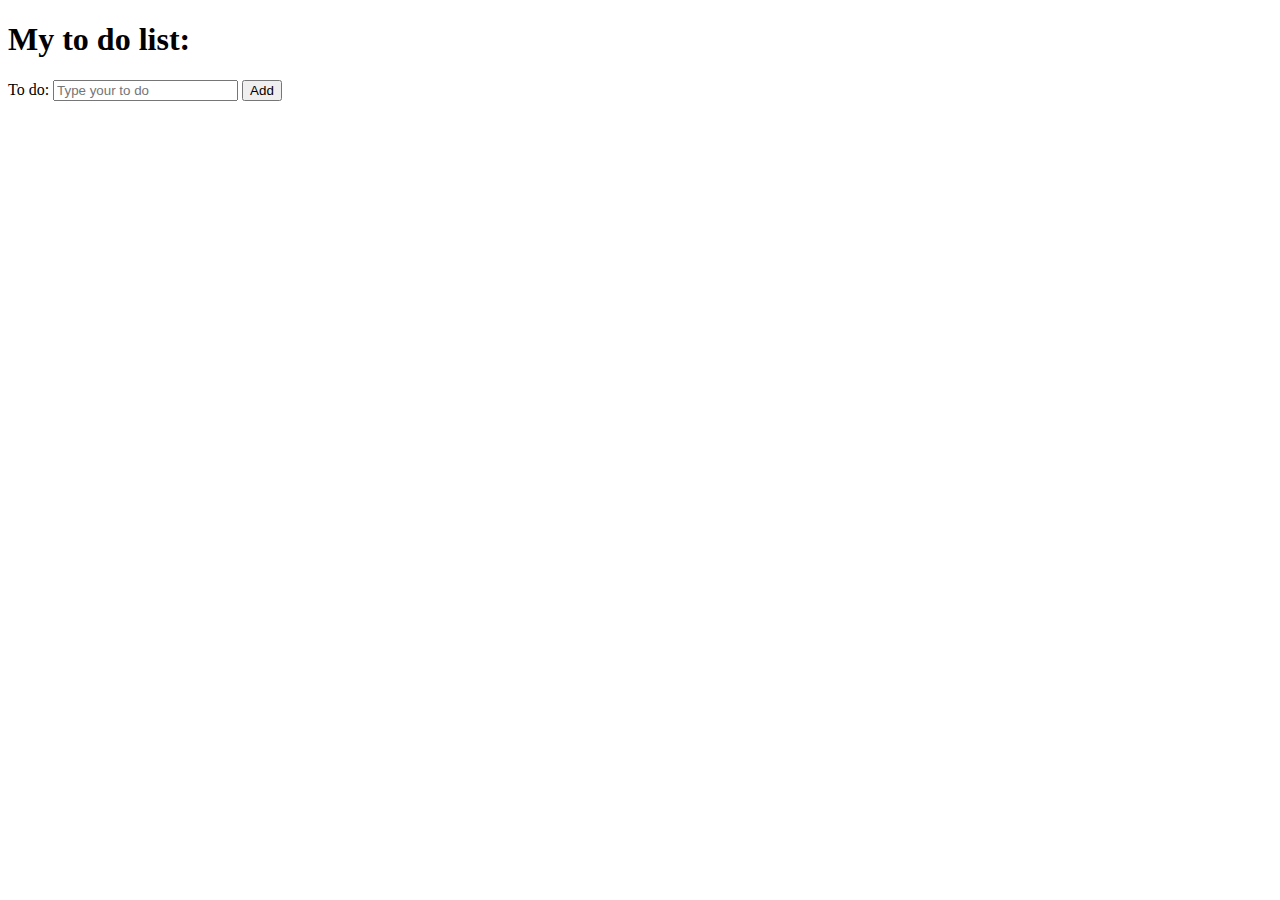
<file: index.html>
<!DOCTYPE html>
<html lang="en">
<head>
    <meta charset="UTF-8">
    <meta name="viewport" content="width=device-width, initial-scale=1.0">
    <title>Document</title>
</head>

<body id="container">
    <div id="Todolist">
        <h1>My to do list:</h1>
        <ul id="list">

        </ul>
    </div>
    To do: <input type="text" id="todo" placeholder="Type your to do">
    <button onclick="addToDo()">Add</button>

    <script src="xau.js"></script>
</body>
</html>
</file>
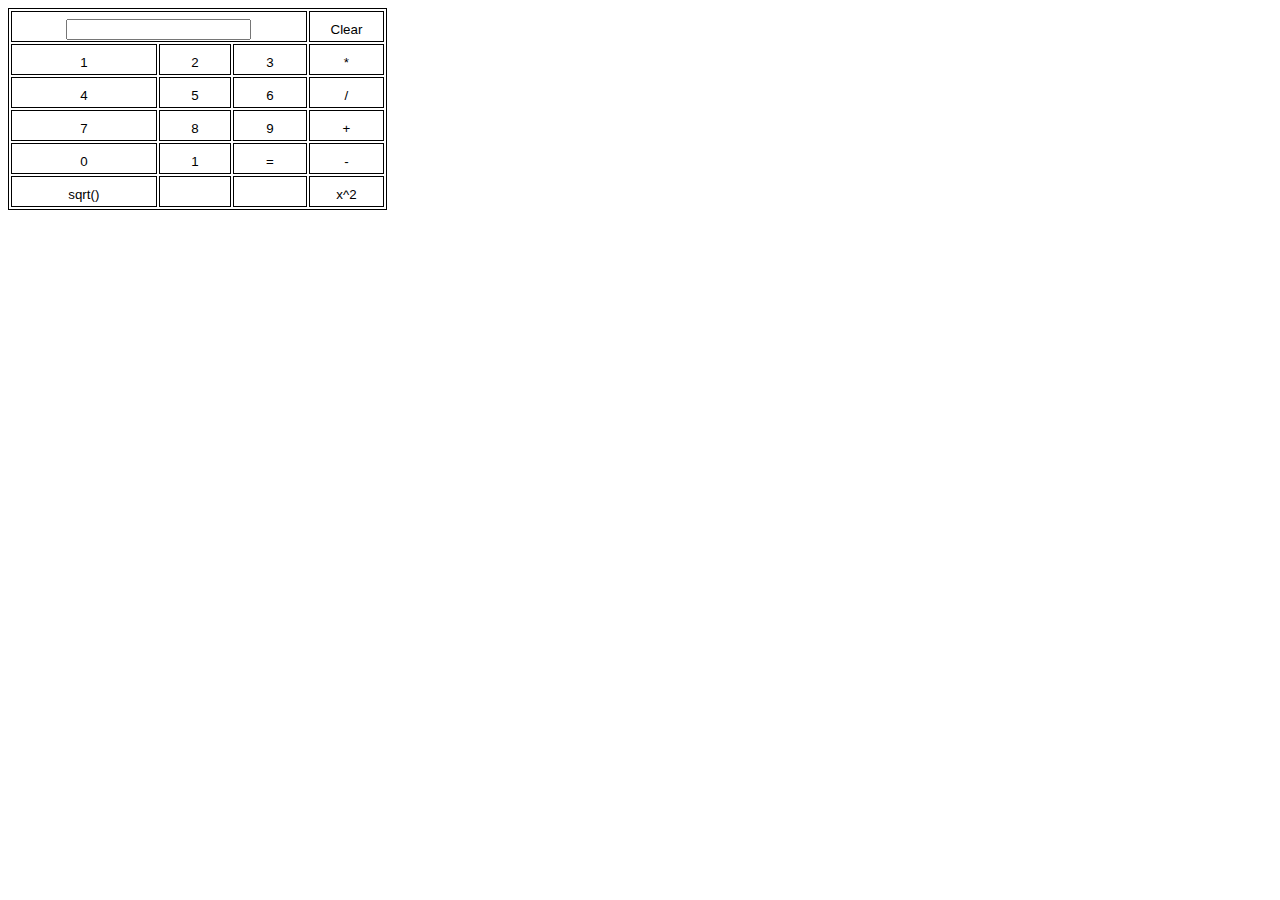
<file: bai4/index.html>
<!DOCTYPE html>
<html lang="en">

<head>
    <meta charset="UTF-8">
    <meta name="viewport" content="width=device-width, initial-scale=1.0">
    <title>Document</title>
    <style>
    #cal {
        text-align: center;
        font-size: x-large;
    }
    table, th, td {
        border: 1px solid black;
    }
    #cal {
        width: 30%;
        height: 100%;
    }

    #cal button {
        border: none;
        background-color: #ffffff; 
        width: 100%;
        height: 100%;
    }

    #cal input{
        height: 100%;
    }
    </style>
</head>

<body id="calculator">
    <table id="cal">
        <tr>
            <th colspan="3"><input type="number" id="screen"></th>
            <th><button onclick="hienso(this.innerText)">Clear</button></th>
        </tr>
        <tr>
            <td><button onclick="hienso(this.innerText)">1</button></td>
            <td><button onclick="hienso(this.innerText)">2</button></td>
            <td><button onclick="hienso(this.innerText)">3</button></td>
            <td><button onclick="hienso(this.innerText)">*</button></td>
        </tr>
        <tr>
            <td><button onclick="hienso(this.innerText)">4</button></td>
            <td><button onclick="hienso(this.innerText)">5</button></td>
            <td><button onclick="hienso(this.innerText)">6</button></td>
            <td><button onclick="hienso(this.innerText)">/</button></td>
        </tr>
        <tr>
            <td><button onclick="hienso(this.innerText)">7</button></td>
            <td><button onclick="hienso(this.innerText)">8</button></td>
            <td><button onclick="hienso(this.innerText)">9</button></td>
            <td><button onclick="hienso(this.innerText)">+</button></td>
        </tr>
        <tr>
            <td><button onclick="hienso(this.innerText)">0</button></td>
            <td><button onclick="hienso(this.innerText)">1</button></td>
            <td><button onclick="hienso(this.innerText)">=</button></td>
            <td><button onclick="hienso(this.innerText)">-</button></td>
        </tr>
        <tr>
            <td><button onclick="hienso(this.innerText)">sqrt()</button></td>
            <td><button onclick="hienso(this.innerText)"></button></td>
            <td><button onclick="hienso(this.innerText)"></button></td>
            <td><button onclick="hienso(this.innerText)">x^2</button></td>
        </tr>
    </table>
    <script src="bai4.js"></script>
</body>

</html>
</file>
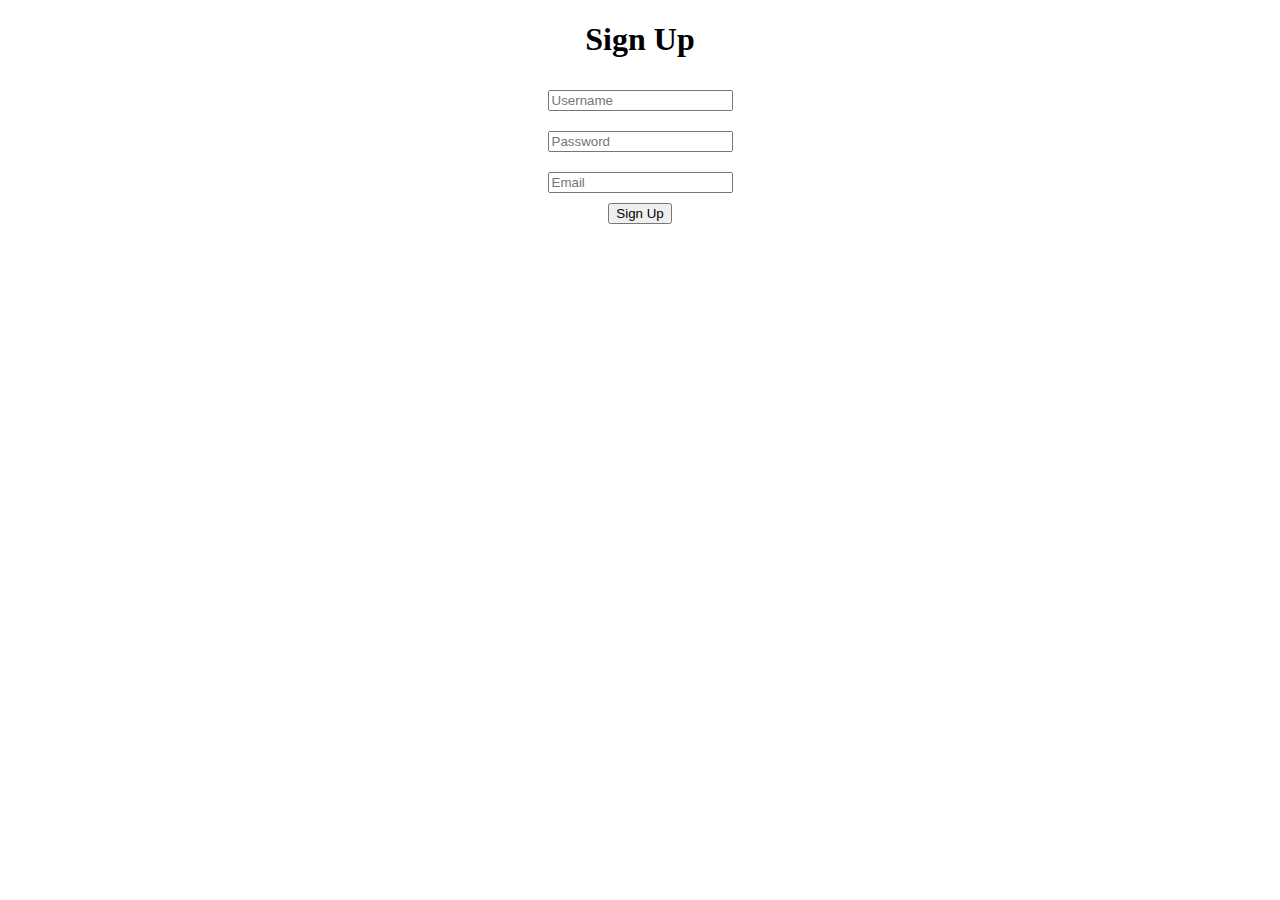
<file: localStorage/index.html>
<!DOCTYPE html>
<html lang="en">
<head>
    <meta charset="UTF-8">
    <meta name="viewport" content="width=device-width, initial-scale=1.0">
    <title>Local Storage</title>
</head>
<style>
    .root {
        display: flex;
        flex-direction: column;
        align-content: space-around;
    }
    .signIn {
        visibility: hidden;
    }
    .signIn, .signUp {
        position: absolute;
        top: 0px;
        margin-left: auto;
        margin-right: auto;
        left: 0;
        right: 0;
        text-align: center;   
    }
    .signUp, .signIn {
        display: flex;
        flex-direction: column;
        flex-wrap: wrap;
        align-content: center;
        align-items: center;
    }

    .signUp .item, .signIn .item {
        margin: 10px;
    }


</style>
<body>
    <div class="root">
        <div class="signUp" id="signUp">
            <div><h1>Sign Up</h1></div>
            <div><input type="text" class='item' id='username' placeholder="Username"></div>
            <div><input type="text" class='item' id='pass' placeholder="Password"></div>
            <div><input type="text" class='item' id='email' placeholder="Email"></div>
            <div><button id='btn' onclick="signUp()">Sign Up</button></div>
            <p id="message"></p>
        </div>

        <div class="signIn" id="signIn">
            <div><h1>Sign In</h1></div>
            <div><input type="text" class='item' id='name' placeholder="Username"></div>
            <div><input type="text" class='item' id='password' placeholder="Password"></div>
            <div><input type="text" class='item' id='mail' placeholder="Email"></div>
            <div><button id='signin' onclick="signIn()">Sign In</button></div>
            <p id="logInMessage"></p>
        </div>
    </div>
    <script src="localStorage.js"></script>
</body>
</html>
</file>
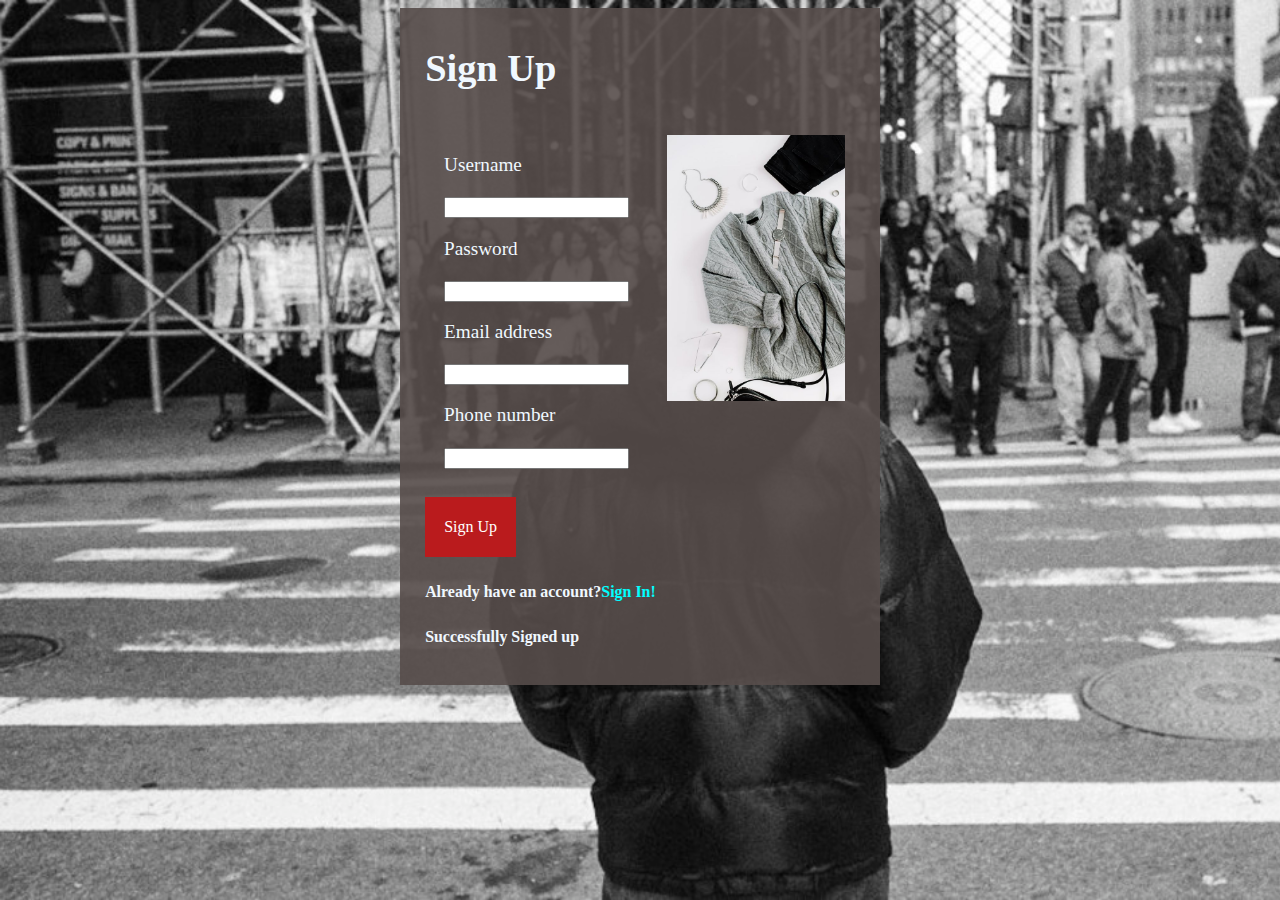
<file: Bai7_DOM/signUp.html>
<!DOCTYPE html>
<html lang="en">
<head>
    <meta charset="UTF-8">
    <meta name="viewport" content="width=device-width, initial-scale=1.0">
    <title>Sign Up</title>
</head>
<link rel="stylesheet" href="signup.css">
<body>
    <div class="login-form">
        <div><h1>Sign Up</h1></div>
        <div class="body-form">
            <div class="form">
                <div class="input" id="userName">
                    <p for="">Username</p>
                    <input type="text">
                </div>
                <div class="input" id="userPass">
                    <p for="">Password</p>
                    <input type="text">
                </div>
                <div class="input" id="email"> 
                    <p for="">Email address</p>
                    <input type="text">
                </div>
                <div class="input" id="phone">
                    <p for="">Phone number</p>
                    <input type="text">
                </div>
            </div>
            <div class="img">
                <img src="cloth.jpg" alt="" srcset="">
            </div>
        </div>
        <div class="btn" >
            <p id="btn">Sign Up</p>
        </div>
        <div class="no-pass"><h5>Already have an account?<span style="color:aqua">Sign In!</span></h5></div>
        <div>
            <h5 id="check"></h5>
        </div>
    </div>
    <script src="signUp.js"></script>
</body>
</html>
</file>
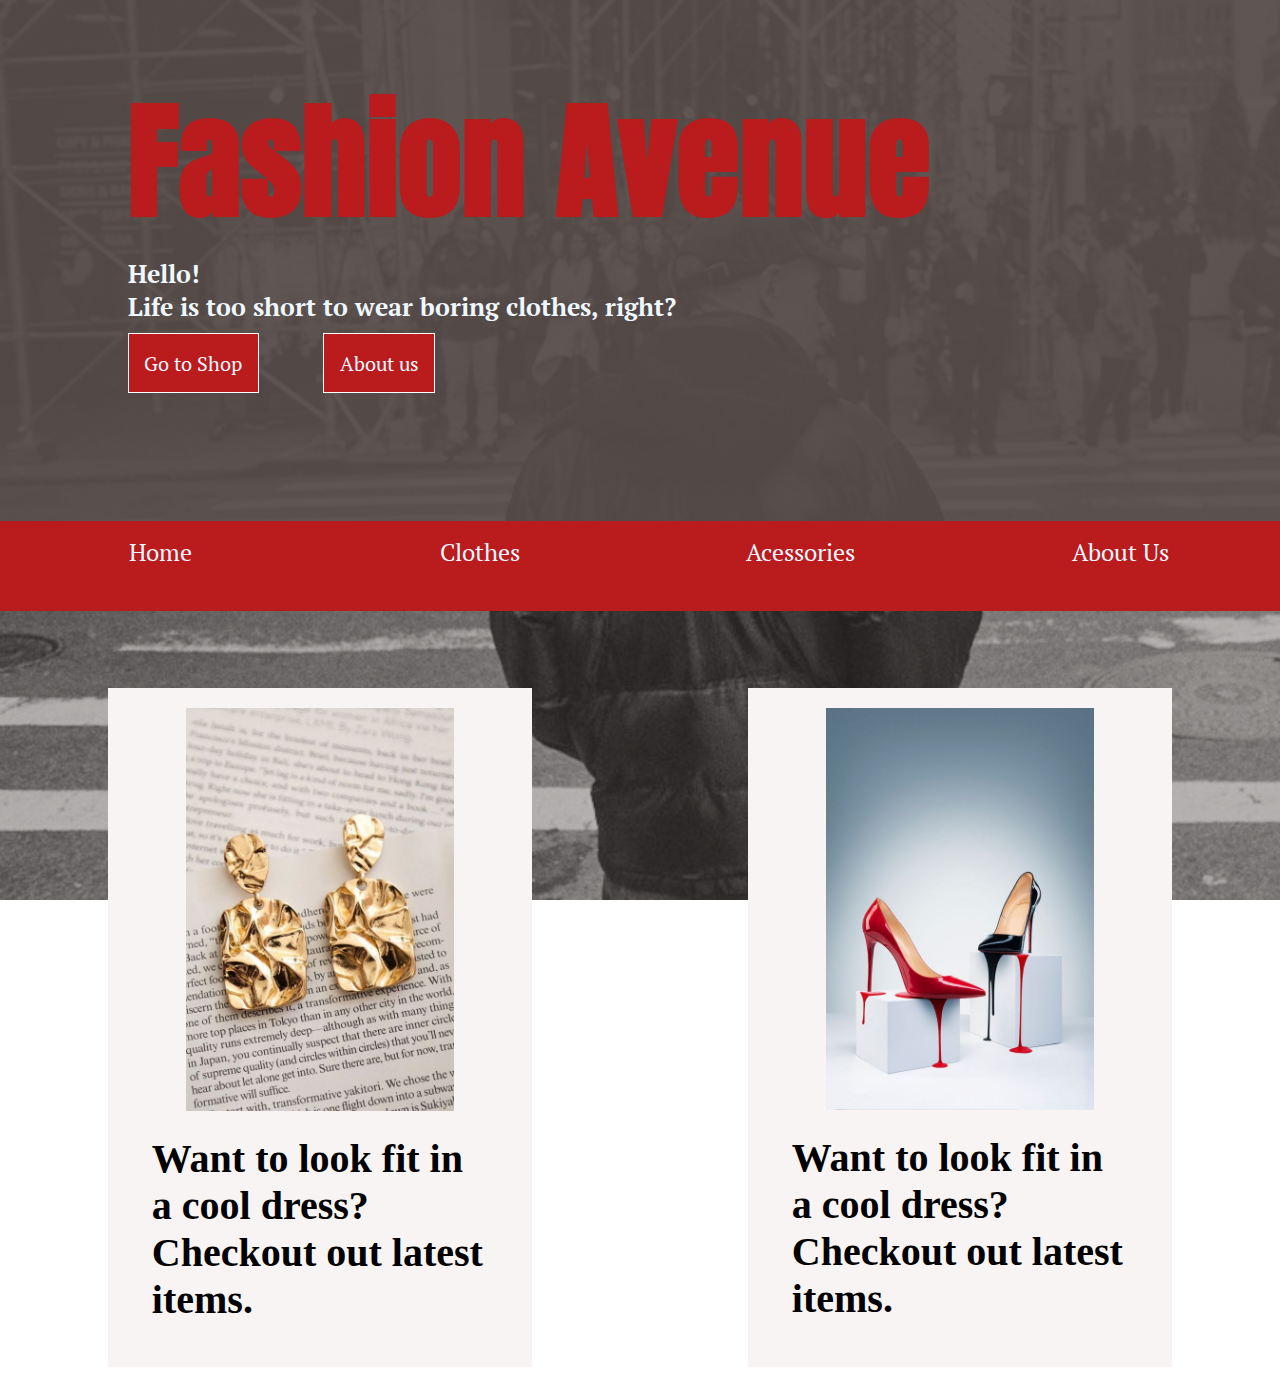
<file: localStorage/bai6.html>
<html lang="en">

<head>
    <meta charset="UTF-8">
    <meta name="viewport" content="width=device-width, initial-scale=1.0">
    <title>Document</title>
</head>
<link rel="preconnect" href="https://fonts.gstatic.com">
<link href="https://fonts.googleapis.com/css2?family=Bungee+Outline&display=swap" rel="stylesheet">
<link href="https://fonts.googleapis.com/css2?family=Viaoda+Libre&display=swap" rel="stylesheet">
<link href="https://fonts.googleapis.com/css2?family=PT+Serif:ital@0;1&display=swap" rel="stylesheet">
<link href="https://fonts.googleapis.com/css2?family=Cormorant+Garamond:wght@300&family=PT+Serif:ital@0;1&display=swap"
    rel="stylesheet">
<link
    href="https://fonts.googleapis.com/css2?family=Anton&family=Open+Sans+Condensed:wght@300&family=Piazzolla:wght@100&display=swap"
    rel="stylesheet">
<link rel="stylesheet" href="bai6.css" />

<body onload="loadFunction()">
    <!-- Heading -->
    <div class="welcome">
        <h1>Fashion Avenue</h1>
        <h3 id="message">Hello!</h3>
        <h3>Life is too short to wear boring clothes, right?</h3>
        <div class="btn-container">
            <div>Go to Shop</div>
            <div>About us</div>
        </div>
    </div>

    <!-- Navigate bar -->
    <div class="nav">
        <div class="nav-e">Home</div>
        <div class="nav-e">Clothes</div>
        <div class="nav-e">Acessories</div>
        <div class="nav-e">About Us</div>
    </div>

    <!-- About me -->
    <div class="about">
        <div class="accesories">
            <img src="earings.jpg" alt="">
            <div class="text-block">
                <h1>Want to look fit in a cool dress? Checkout out latest items.</h1>
            </div>
        </div>
        <!-- <div class="cloth">
            <img src="cloth.jpg" alt="" srcset="">
            <div class="text-block">
                <h1>Want to look fit in a cool dress? Checkout out latest items.</h1>
            </div>
        </div> -->
        <div class="shoes">
            <img src="shoes.jpg" alt="">
            <div class="text-block">
                <h1>Want to look fit in a cool dress? Checkout out latest items.</h1>
            </div>
        </div>
    </div>

    <div>

    </div>
    <script src="bai6.js"></script>
</body>

</html>
</file>
<file: Bai7_DOM/signup.css>
body {
    background-image: url(fashion.jpg);
    background-attachment: fixed;
    background-repeat: no-repeat;
    background-size: cover;
}

.login-form {
    position: relative;
    background-color: rgba(86,77,74,0.9);
    font-size: larger;
    color: aliceblue;
    margin-left: auto;
    margin-right: auto;
    width: 30%;
    padding-left: 2%;
    padding-right: 6%;
    padding-top: 1%;
    padding-bottom: 1%;
}

.login-form .input {
    margin: 5%;
    margin-left: 0;
}

.login-form .btn {
    background-color: #BA1B1D; /* Green */
    border: none;
    color: white;
    padding: 5px 19px;
    text-align: center;
    margin: auto;
    text-decoration: none;
    display: inline-block;
    font-size: 16px;
    cursor: pointer;
}

.login-form .img img {
    width: 150%;
}

.body-form {
    width: 100%;
    display: flex;
    flex-direction: row;
    justify-content: space-between;
}

.body-form div {
    margin: 5%;
}
</file>
<file: localStorage/bai6.css>
/* Color palette:
  purple: #5B2333;
  white: #F7F4F3;
  gray: #564D4A;
  red-pink: #F24333;
  red: #BA1B1D;
*/
* {
  margin: 0;
  padding: 0;
}

body {
  background: linear-gradient(rgba(86, 77, 74, 0.4), rgba(86, 77, 74, 0.4)), url(fashion.jpg);
  background-attachment: fixed;
  background-size: cover;
  background-repeat: no-repeat;
}

/* Heading */
.welcome {
  background-color: #564d4ae6;
  position: relative;
  margin: auto;
  padding: 10%;
  padding-top: 5%;
  color: aliceblue;
}



.welcome h1 {
  position: relative;
  font-family: 'Anton', sans-serif;
  color: #BA1B1D;
  font-size: 800%;
}

.welcome h3 {
  position: relative;
  top: 0px;
  font-family:'PT Serif', serif;
  font-size: 25px;
}

.welcome .btn-container {
  width: 30%;
  margin-top: 1%;
  position: relative;
  display: flex;
  flex-direction: row;
  justify-content: space-between;
}

.btn-container div {
  background-color: #BA1B1D;
  font-family: 'PT Serif', serif;
  font-size: 20px;
  border: solid 1px white;
  padding: 5%;
}

.btn-container div:hover {
  opacity: 0.6;
  cursor: pointer;
}

  /* Navigation bar */
.nav {
  text-align: center;
  height: 10%;
  background-color: #BA1B1D;
  margin-top: 0px;
  display: flex;
  flex-direction: row;
  padding: 0px;
  justify-content: space-around;
}

.nav .nav-e {
  font-family: 'PT Serif', serif;
  margin: 0;
  width: 25%;
  font-size: 150%;
  color: aliceblue;
  padding: 15px;
  
}

.nav-e:hover {
  opacity: 0.6;
  cursor: pointer;
}

/* About me */

img {
  max-width: 100%;
  height: auto;
}

.about {
  display: flex;
  flex-direction: row;
  margin-top: 5%;
  justify-content: space-around;
}

.about div {
  margin: 1%;
  font-size: 20px;
  padding: 20px;
  width: 30%;
  background-color: #F7F4F3;
}

.about .text-block {
  width: fit-content;
}

.about img {
  position: relative;
  width: 70%;
  left: 15%;
}
</file>
